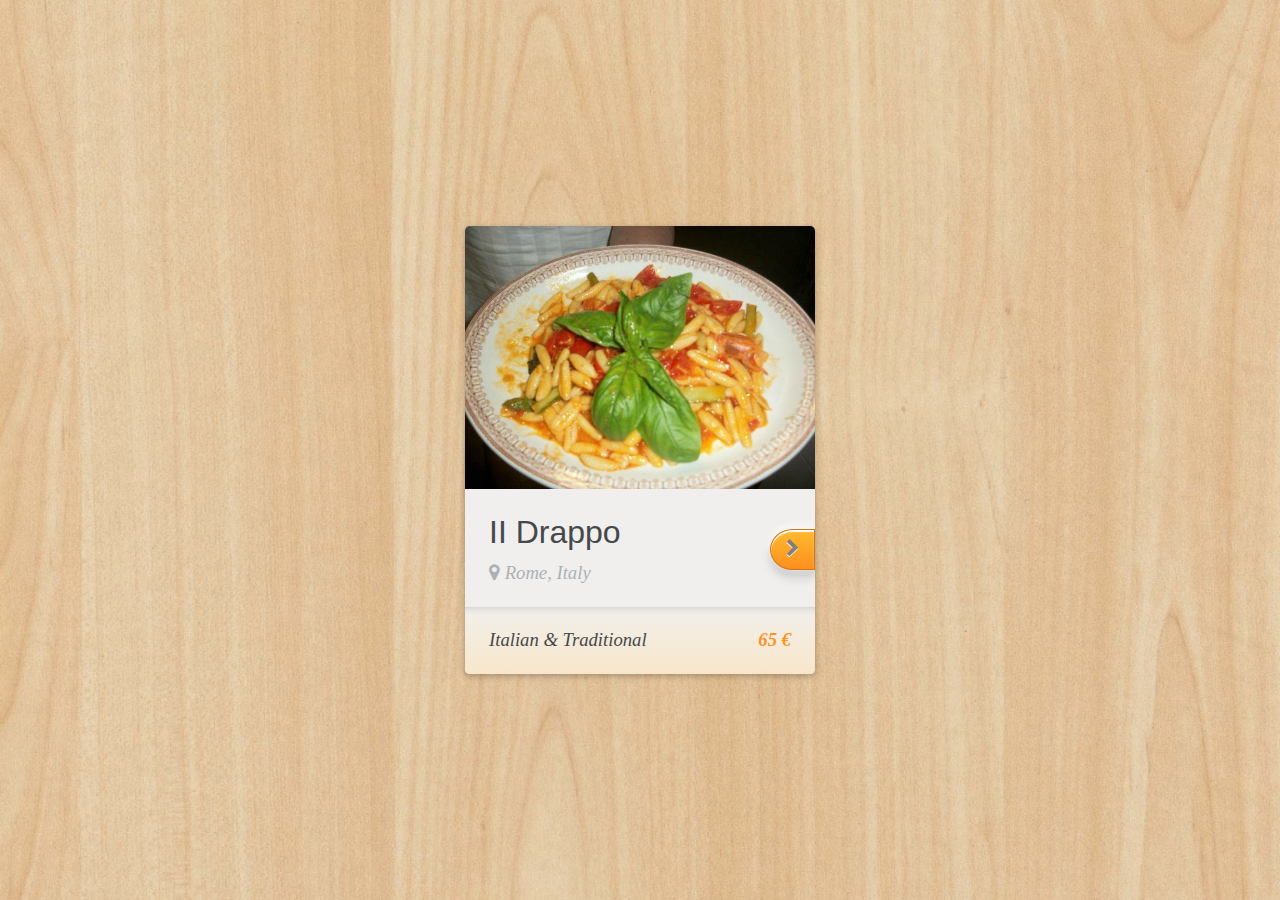
<file: public_html/Style/index.html>
<!DOCTYPE html>
<!--
To change this license header, choose License Headers in Project Properties.
To change this template file, choose Tools | Templates
and open the template in the editor.
-->
<html>
    <head>
        <title>TODO supply a title</title>
        <meta charset="UTF-8">
        <meta name="viewport" content="width=device-width, initial-scale=1.0">
        <link href="css/reset.css" rel="stylesheet" type="text/css"/>
        <link href="css/prueba.css" rel="stylesheet" type="text/css"/>
        <link href="//netdna.bootstrapcdn.com/font-awesome/4.0.3/css/font-awesome.css" rel="stylesheet">
    </head>
    <body>
        <main class="products">
            <article>
                <figure>
                    <img src="img/il-drappo.jpg" alt="Food">
                </figure>
                <section>
                    <div>
                        <h1>II Drappo</h1>
                        <p><i class="fa fa-map-marker"></i> Rome, Italy</p>
                    </div>
                    <div>
                        <a href="#" class="button"><i class="fa fa-chevron-right"></i></a>
                    </div>
                </section>
                <footer>
                    <div>
                        Italian & Traditional
                    </div>
                    <div class="price">
                        65 €
                    </div>
                </footer>
            </article>
        </main>
    </body>
</html>
</file>
<file: public_html/Style/css/prueba.css>
/*
To change this license header; choose License Headers in Project Properties.
To change this template file; choose Tools | Templates
and open the template in the editor.
*/
/* 
    Created on : 10/09/2015; 12:38:22 PM
    Author     : Heiner
*/

body{
    background-color: gray;
    background-position: center center;
    background-size: cover;
    background-repeat: no-repeat;
    background-attachment: fixed;
    background-image: url('../img/wood.jpg');
    position: absolute;
    width: 100%;
    height: 100%;
    font-size: 14pt;
    font-family: Georgia, serif;
}

.products{
    width: 100%;
    height: 100%;
    display: flex;
    justify-content: center;
    flex-direction: column;
    align-items: center;
}

.products article{
    background-color: #F1EFED;
    color: #44494B;
    font-style: italic;
    -webkit-box-shadow: 0 2px 5px 0 rgba(0, 0, 0, 0.16), 0 2px 10px 0 rgba(0, 0, 0, 0.12);
    -moz-box-shadow: 0 2px 5px 0 rgba(0, 0, 0, 0.16), 0 2px 10px 0 rgba(0, 0, 0, 0.12);
    box-shadow: 4 2px 5px 0 rgba(0, 0, 0, 0.16), 0 2px 10px 0 rgba(0, 0, 0, 0.12);
    max-width: 350px;
    border-radius: 0.3rem;
    overflow: hidden;
}

.products article img{
    width: 100%;
}

.products article section{
    display: flex;
    justify-content: space-between;
    /* flex-flow: row wrap; */
    alignment-items: strech;
}

.products article section div{
    display: flex;
    flex-flow: column wrap;
    justify-content: center;
}

.products article section div:first-child{
    padding: 1.5rem;
}

.products article section h1{
    font-family: Arial, Helvetica, sans-serif;
    font-size: 2rem;
    font-style: normal;
}

.products article section p{
    color: #ACB1B6;
    margin-top: 1rem;
}

a.button{
    background: #ECECEC;
    border-radius: 100% 0 0 100%;
    padding: 10px 15px;
    font-family: arial;
    font-weight: bold;
    color:#7f7f7f;
    text-decoration: none;
    text-shadow:0px 1px 0px #fff;
    border:1px solid #D47613;//
    width: 145px;
    box-shadow: 0px 2px 1px white inset, 0px -2px 8px white, 0px 2px 5px #ccc, 0px 8px 10px #ccc;
    -webkit-transition:box-shadow 0.5s;
    text-align: right;
	/* Permalink - use to edit and share this gradient: http://colorzilla.com/gradient-editor/#ffbb30+0,ff8f1d+100 */
background: #ffbb30; /* Old browsers */
background: -moz-linear-gradient(top,  #ffbb30 0%, #ff8f1d 100%); /* FF3.6+ */
background: -webkit-gradient(linear, left top, left bottom, color-stop(0%,#ffbb30), color-stop(100%,#ff8f1d)); /* Chrome,Safari4+ */
background: -webkit-linear-gradient(top,  #ffbb30 0%,#ff8f1d 100%); /* Chrome10+,Safari5.1+ */
background: -o-linear-gradient(top,  #ffbb30 0%,#ff8f1d 100%); /* Opera 11.10+ */
background: -ms-linear-gradient(top,  #ffbb30 0%,#ff8f1d 100%); /* IE10+ */
background: linear-gradient(to bottom,  #ffbb30 0%,#ff8f1d 100%); /* W3C */
filter: progid:DXImageTransform.Microsoft.gradient( startColorstr='#ffbb30', endColorstr='#ff8f1d',GradientType=0 ); /* IE6-9 */

}
a.button:hover{
    box-shadow: 0px 2px 1px white inset, 0px -2px 20px white, 0px 2px 5px rgba(0, 0, 0, 0.1), 0px 8px 10px rgba(0, 0, 0, 0.1);
}
a.button:active{
    box-shadow: 0px 1px 2px rgba(0, 0, 0, 0.5) inset, 0px -2px 20px white, 0px 1px 5px rgba(0, 0, 0, 0.1), 0px 2px 10px rgba(0, 0, 0, 0.1);
    /* Permalink - use to edit and share this gradient: http://colorzilla.com/gradient-editor/#ff8f1d+0,ffbb30+100 */
background: #ff8f1d; /* Old browsers */
background: -moz-linear-gradient(top,  #ff8f1d 0%, #ffbb30 100%); /* FF3.6+ */
background: -webkit-gradient(linear, left top, left bottom, color-stop(0%,#ff8f1d), color-stop(100%,#ffbb30)); /* Chrome,Safari4+ */
background: -webkit-linear-gradient(top,  #ff8f1d 0%,#ffbb30 100%); /* Chrome10+,Safari5.1+ */
background: -o-linear-gradient(top,  #ff8f1d 0%,#ffbb30 100%); /* Opera 11.10+ */
background: -ms-linear-gradient(top,  #ff8f1d 0%,#ffbb30 100%); /* IE10+ */
background: linear-gradient(to bottom,  #ff8f1d 0%,#ffbb30 100%); /* W3C */
filter: progid:DXImageTransform.Microsoft.gradient( startColorstr='#ff8f1d', endColorstr='#ffbb30',GradientType=0 ); /* IE6-9 */

}

.products article footer{
    padding: 1.5rem;
    display: flex;
    justify-content: space-between;

    /* Permalink - use to edit and share this gradient: http://colorzilla.com/gradient-editor/#f2f0ec+0,f7e6ca+100 */
    background: #f2f0ec; /* Old browsers */
    background: -moz-linear-gradient(top,  #f2f0ec 0%, #f7e6ca 100%); /* FF3.6+ */
    background: -webkit-gradient(linear, left top, left bottom, color-stop(0%,#f2f0ec), color-stop(100%,#f7e6ca)); /* Chrome,Safari4+ */
    background: -webkit-linear-gradient(top,  #f2f0ec 0%,#f7e6ca 100%); /* Chrome10+,Safari5.1+ */
    background: -o-linear-gradient(top,  #f2f0ec 0%,#f7e6ca 100%); /* Opera 11.10+ */
    background: -ms-linear-gradient(top,  #f2f0ec 0%,#f7e6ca 100%); /* IE10+ */
    background: linear-gradient(to bottom,  #f2f0ec 0%,#f7e6ca 100%); /* W3C */
    filter: progid:DXImageTransform.Microsoft.gradient( startColorstr='#f2f0ec', endColorstr='#f7e6ca',GradientType=0 ); /* IE6-9 */

    box-shadow: inset 0 7px 9px -7px rgba(0,0,0,0.2);
}

.products article footer .price{
    color: #FF921F;
    font-weight: bold;
}
</file>
